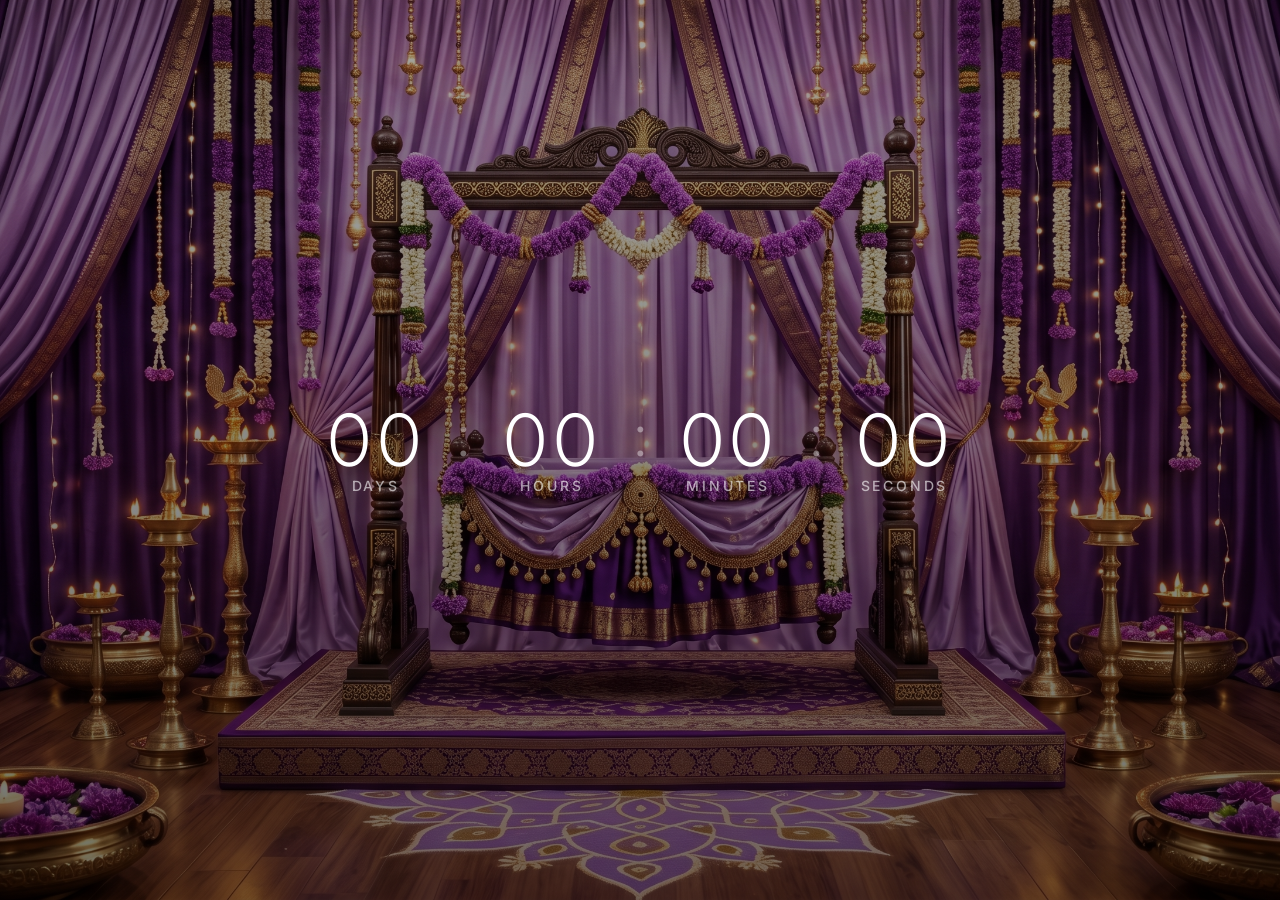
<file: index.html>
<!DOCTYPE html><html lang="en"><head><meta charSet="utf-8"/><meta name="viewport" content="width=device-width, initial-scale=1"/><link rel="stylesheet" href="/_next/static/css/b780555a49efec5b.css" data-precedence="next"/><link rel="preload" as="script" fetchPriority="low" href="/_next/static/chunks/webpack-652247fbe7d62228.js"/><script src="/_next/static/chunks/fd9d1056-b11b2651f33aae7f.js" async=""></script><script src="/_next/static/chunks/117-68a967612ebc79ed.js" async=""></script><script src="/_next/static/chunks/main-app-229b9dc24414ade5.js" async=""></script><script src="/_next/static/chunks/app/page-101ba34ef5dcd2e9.js" async=""></script><link rel="preconnect" href="https://fonts.googleapis.com"/><link rel="preconnect" href="https://fonts.gstatic.com" crossorigin="anonymous"/><title>Baby Girl Name Reveal</title><meta name="description" content="A special reveal is coming..."/><link href="https://fonts.googleapis.com/css2?family=Inter:wght@300;400;600;700&amp;family=Playfair+Display:wght@400;600;700&amp;display=swap" rel="stylesheet"/><script src="/_next/static/chunks/polyfills-42372ed130431b0a.js" noModule=""></script></head><body class="min-h-screen"><div class="bg-layer" aria-hidden="true"></div><main class="content-layer flex min-h-screen flex-col items-center justify-center"></main><script src="/_next/static/chunks/webpack-652247fbe7d62228.js" async=""></script><script>(self.__next_f=self.__next_f||[]).push([0]);self.__next_f.push([2,null])</script><script>self.__next_f.push([1,"1:HL[\"/_next/static/css/b780555a49efec5b.css\",\"style\"]\n"])</script><script>self.__next_f.push([1,"2:I[2846,[],\"\"]\n4:I[9107,[],\"ClientPageRoot\"]\n5:I[2011,[\"931\",\"static/chunks/app/page-101ba34ef5dcd2e9.js\"],\"default\",1]\n6:I[4707,[],\"\"]\n7:I[6423,[],\"\"]\n9:I[1060,[],\"\"]\na:[]\n"])</script><script>self.__next_f.push([1,"0:[\"$\",\"$L2\",null,{\"buildId\":\"5L7dd7YP4U2QwZzG8Weh_\",\"assetPrefix\":\"\",\"urlParts\":[\"\",\"\"],\"initialTree\":[\"\",{\"children\":[\"__PAGE__\",{}]},\"$undefined\",\"$undefined\",true],\"initialSeedData\":[\"\",{\"children\":[\"__PAGE__\",{},[[\"$L3\",[\"$\",\"$L4\",null,{\"props\":{\"params\":{},\"searchParams\":{}},\"Component\":\"$5\"}],null],null],null]},[[[[\"$\",\"link\",\"0\",{\"rel\":\"stylesheet\",\"href\":\"/_next/static/css/b780555a49efec5b.css\",\"precedence\":\"next\",\"crossOrigin\":\"$undefined\"}]],[\"$\",\"html\",null,{\"lang\":\"en\",\"children\":[[\"$\",\"head\",null,{\"children\":[[\"$\",\"link\",null,{\"rel\":\"preconnect\",\"href\":\"https://fonts.googleapis.com\"}],[\"$\",\"link\",null,{\"rel\":\"preconnect\",\"href\":\"https://fonts.gstatic.com\",\"crossOrigin\":\"anonymous\"}],[\"$\",\"link\",null,{\"href\":\"https://fonts.googleapis.com/css2?family=Inter:wght@300;400;600;700\u0026family=Playfair+Display:wght@400;600;700\u0026display=swap\",\"rel\":\"stylesheet\"}]]}],[\"$\",\"body\",null,{\"className\":\"min-h-screen\",\"children\":[[\"$\",\"div\",null,{\"className\":\"bg-layer\",\"aria-hidden\":\"true\"}],[\"$\",\"main\",null,{\"className\":\"content-layer flex min-h-screen flex-col items-center justify-center\",\"children\":[\"$\",\"$L6\",null,{\"parallelRouterKey\":\"children\",\"segmentPath\":[\"children\"],\"error\":\"$undefined\",\"errorStyles\":\"$undefined\",\"errorScripts\":\"$undefined\",\"template\":[\"$\",\"$L7\",null,{}],\"templateStyles\":\"$undefined\",\"templateScripts\":\"$undefined\",\"notFound\":[[\"$\",\"title\",null,{\"children\":\"404: This page could not be found.\"}],[\"$\",\"div\",null,{\"style\":{\"fontFamily\":\"system-ui,\\\"Segoe UI\\\",Roboto,Helvetica,Arial,sans-serif,\\\"Apple Color Emoji\\\",\\\"Segoe UI Emoji\\\"\",\"height\":\"100vh\",\"textAlign\":\"center\",\"display\":\"flex\",\"flexDirection\":\"column\",\"alignItems\":\"center\",\"justifyContent\":\"center\"},\"children\":[\"$\",\"div\",null,{\"children\":[[\"$\",\"style\",null,{\"dangerouslySetInnerHTML\":{\"__html\":\"body{color:#000;background:#fff;margin:0}.next-error-h1{border-right:1px solid rgba(0,0,0,.3)}@media (prefers-color-scheme:dark){body{color:#fff;background:#000}.next-error-h1{border-right:1px solid rgba(255,255,255,.3)}}\"}}],[\"$\",\"h1\",null,{\"className\":\"next-error-h1\",\"style\":{\"display\":\"inline-block\",\"margin\":\"0 20px 0 0\",\"padding\":\"0 23px 0 0\",\"fontSize\":24,\"fontWeight\":500,\"verticalAlign\":\"top\",\"lineHeight\":\"49px\"},\"children\":\"404\"}],[\"$\",\"div\",null,{\"style\":{\"display\":\"inline-block\"},\"children\":[\"$\",\"h2\",null,{\"style\":{\"fontSize\":14,\"fontWeight\":400,\"lineHeight\":\"49px\",\"margin\":0},\"children\":\"This page could not be found.\"}]}]]}]}]],\"notFoundStyles\":[]}]}]]}]]}]],null],null],\"couldBeIntercepted\":false,\"initialHead\":[null,\"$L8\"],\"globalErrorComponent\":\"$9\",\"missingSlots\":\"$Wa\"}]\n"])</script><script>self.__next_f.push([1,"8:[[\"$\",\"meta\",\"0\",{\"name\":\"viewport\",\"content\":\"width=device-width, initial-scale=1\"}],[\"$\",\"meta\",\"1\",{\"charSet\":\"utf-8\"}],[\"$\",\"title\",\"2\",{\"children\":\"Baby Girl Name Reveal\"}],[\"$\",\"meta\",\"3\",{\"name\":\"description\",\"content\":\"A special reveal is coming...\"}]]\n3:null\n"])</script></body></html>
</file>
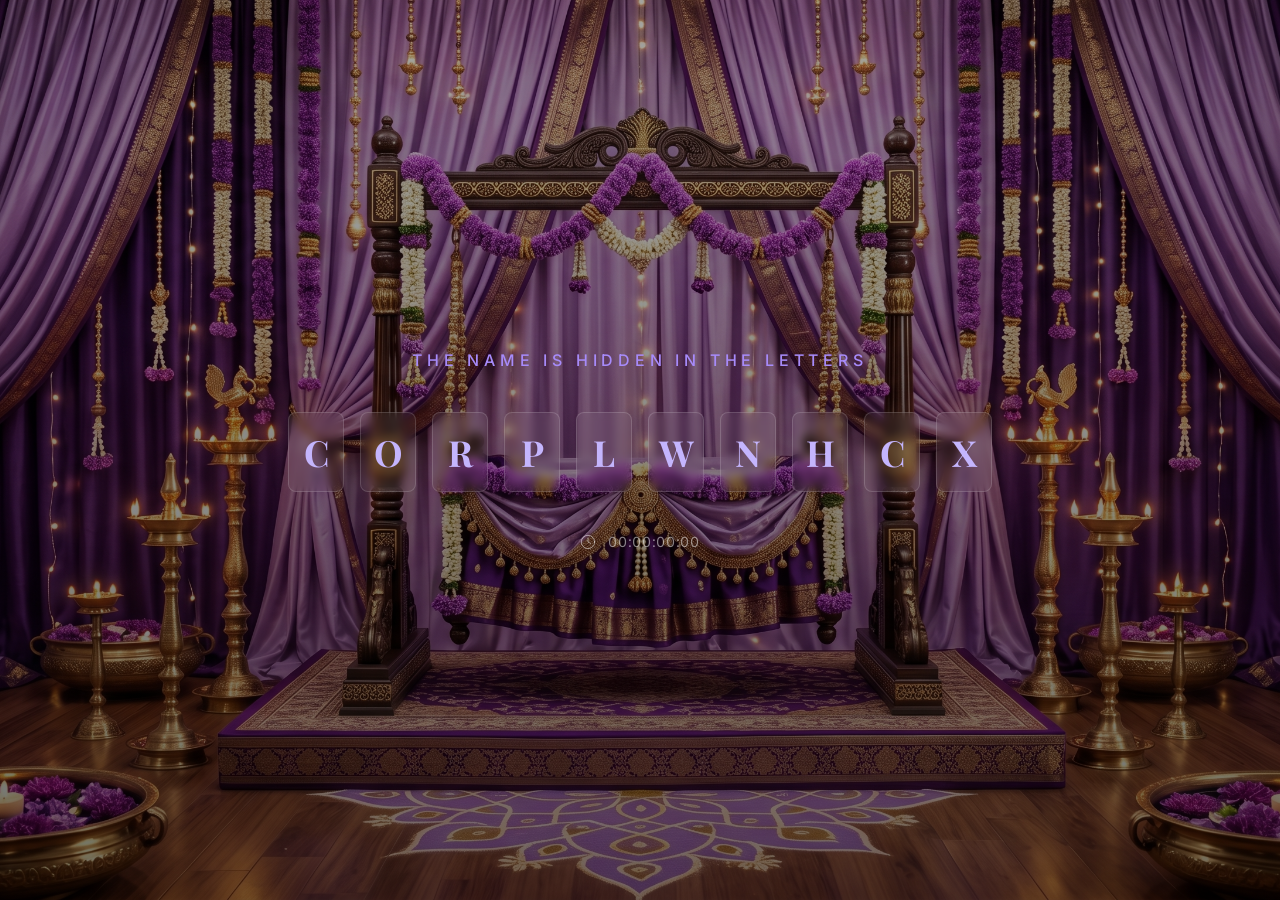
<file: jumble.html>
<!DOCTYPE html><html lang="en"><head><meta charSet="utf-8"/><meta name="viewport" content="width=device-width, initial-scale=1"/><link rel="stylesheet" href="/_next/static/css/b780555a49efec5b.css" data-precedence="next"/><link rel="preload" as="script" fetchPriority="low" href="/_next/static/chunks/webpack-652247fbe7d62228.js"/><script src="/_next/static/chunks/fd9d1056-b11b2651f33aae7f.js" async=""></script><script src="/_next/static/chunks/117-68a967612ebc79ed.js" async=""></script><script src="/_next/static/chunks/main-app-229b9dc24414ade5.js" async=""></script><script src="/_next/static/chunks/247-3ddd39d02baec0d8.js" async=""></script><script src="/_next/static/chunks/app/jumble/page-856ef9e191a1c70a.js" async=""></script><link rel="preconnect" href="https://fonts.googleapis.com"/><link rel="preconnect" href="https://fonts.gstatic.com" crossorigin="anonymous"/><title>Baby Girl Name Reveal</title><meta name="description" content="A special reveal is coming..."/><link href="https://fonts.googleapis.com/css2?family=Inter:wght@300;400;600;700&amp;family=Playfair+Display:wght@400;600;700&amp;display=swap" rel="stylesheet"/><script src="/_next/static/chunks/polyfills-42372ed130431b0a.js" noModule=""></script></head><body class="min-h-screen"><div class="bg-layer" aria-hidden="true"></div><main class="content-layer flex min-h-screen flex-col items-center justify-center"><div class="flex flex-col items-center justify-center gap-8 px-4"><div class="flex flex-col items-center gap-10"><p class="font-timer text-sm font-medium uppercase tracking-[0.3em] text-primary-light md:text-base">The name is hidden in the letters</p><div class="flex flex-wrap items-center justify-center gap-2 md:gap-4"><div class="flex h-14 w-10 items-center justify-center rounded-lg border border-white/15 bg-white/5 backdrop-blur-sm md:h-20 md:w-14" style="color:#c4b5fd;text-shadow:none;transform:none"><span class="font-name text-2xl font-bold text-inherit md:text-4xl">S</span></div><div class="flex h-14 w-10 items-center justify-center rounded-lg border border-white/15 bg-white/5 backdrop-blur-sm md:h-20 md:w-14" style="color:#c4b5fd;text-shadow:none;transform:none"><span class="font-name text-2xl font-bold text-inherit md:text-4xl">M</span></div><div class="flex h-14 w-10 items-center justify-center rounded-lg border border-white/15 bg-white/5 backdrop-blur-sm md:h-20 md:w-14" style="color:#c4b5fd;text-shadow:none;transform:none"><span class="font-name text-2xl font-bold text-inherit md:text-4xl">O</span></div><div class="flex h-14 w-10 items-center justify-center rounded-lg border border-white/15 bg-white/5 backdrop-blur-sm md:h-20 md:w-14" style="color:#c4b5fd;text-shadow:none;transform:none"><span class="font-name text-2xl font-bold text-inherit md:text-4xl">O</span></div><div class="flex h-14 w-10 items-center justify-center rounded-lg border border-white/15 bg-white/5 backdrop-blur-sm md:h-20 md:w-14" style="color:#c4b5fd;text-shadow:none;transform:none"><span class="font-name text-2xl font-bold text-inherit md:text-4xl">B</span></div><div class="flex h-14 w-10 items-center justify-center rounded-lg border border-white/15 bg-white/5 backdrop-blur-sm md:h-20 md:w-14" style="color:#c4b5fd;text-shadow:none;transform:none"><span class="font-name text-2xl font-bold text-inherit md:text-4xl">V</span></div><div class="flex h-14 w-10 items-center justify-center rounded-lg border border-white/15 bg-white/5 backdrop-blur-sm md:h-20 md:w-14" style="color:#c4b5fd;text-shadow:none;transform:none"><span class="font-name text-2xl font-bold text-inherit md:text-4xl">J</span></div><div class="flex h-14 w-10 items-center justify-center rounded-lg border border-white/15 bg-white/5 backdrop-blur-sm md:h-20 md:w-14" style="color:#c4b5fd;text-shadow:none;transform:none"><span class="font-name text-2xl font-bold text-inherit md:text-4xl">O</span></div><div class="flex h-14 w-10 items-center justify-center rounded-lg border border-white/15 bg-white/5 backdrop-blur-sm md:h-20 md:w-14" style="color:#c4b5fd;text-shadow:none;transform:none"><span class="font-name text-2xl font-bold text-inherit md:text-4xl">J</span></div><div class="flex h-14 w-10 items-center justify-center rounded-lg border border-white/15 bg-white/5 backdrop-blur-sm md:h-20 md:w-14" style="color:#c4b5fd;text-shadow:none;transform:none"><span class="font-name text-2xl font-bold text-inherit md:text-4xl">W</span></div></div><div class="flex items-center gap-3 font-timer text-white/50"><svg class="h-4 w-4" fill="none" viewBox="0 0 24 24" stroke="currentColor" stroke-width="1.5"><path stroke-linecap="round" stroke-linejoin="round" d="M12 6v6l4 2m6-2a10 10 0 11-20 0 10 10 0 0120 0z"></path></svg><span class="text-sm tabular-nums tracking-wider">00<!-- -->:<!-- -->00<!-- -->:<!-- -->00<!-- -->:<!-- -->00</span></div></div></div></main><script src="/_next/static/chunks/webpack-652247fbe7d62228.js" async=""></script><script>(self.__next_f=self.__next_f||[]).push([0]);self.__next_f.push([2,null])</script><script>self.__next_f.push([1,"1:HL[\"/_next/static/css/b780555a49efec5b.css\",\"style\"]\n"])</script><script>self.__next_f.push([1,"2:I[2846,[],\"\"]\n4:I[9107,[],\"ClientPageRoot\"]\n5:I[7239,[\"247\",\"static/chunks/247-3ddd39d02baec0d8.js\",\"649\",\"static/chunks/app/jumble/page-856ef9e191a1c70a.js\"],\"default\",1]\n6:I[4707,[],\"\"]\n7:I[6423,[],\"\"]\n9:I[1060,[],\"\"]\na:[]\n"])</script><script>self.__next_f.push([1,"0:[\"$\",\"$L2\",null,{\"buildId\":\"5L7dd7YP4U2QwZzG8Weh_\",\"assetPrefix\":\"\",\"urlParts\":[\"\",\"jumble\"],\"initialTree\":[\"\",{\"children\":[\"jumble\",{\"children\":[\"__PAGE__\",{}]}]},\"$undefined\",\"$undefined\",true],\"initialSeedData\":[\"\",{\"children\":[\"jumble\",{\"children\":[\"__PAGE__\",{},[[\"$L3\",[\"$\",\"$L4\",null,{\"props\":{\"params\":{},\"searchParams\":{}},\"Component\":\"$5\"}],null],null],null]},[null,[\"$\",\"$L6\",null,{\"parallelRouterKey\":\"children\",\"segmentPath\":[\"children\",\"jumble\",\"children\"],\"error\":\"$undefined\",\"errorStyles\":\"$undefined\",\"errorScripts\":\"$undefined\",\"template\":[\"$\",\"$L7\",null,{}],\"templateStyles\":\"$undefined\",\"templateScripts\":\"$undefined\",\"notFound\":\"$undefined\",\"notFoundStyles\":\"$undefined\"}]],null]},[[[[\"$\",\"link\",\"0\",{\"rel\":\"stylesheet\",\"href\":\"/_next/static/css/b780555a49efec5b.css\",\"precedence\":\"next\",\"crossOrigin\":\"$undefined\"}]],[\"$\",\"html\",null,{\"lang\":\"en\",\"children\":[[\"$\",\"head\",null,{\"children\":[[\"$\",\"link\",null,{\"rel\":\"preconnect\",\"href\":\"https://fonts.googleapis.com\"}],[\"$\",\"link\",null,{\"rel\":\"preconnect\",\"href\":\"https://fonts.gstatic.com\",\"crossOrigin\":\"anonymous\"}],[\"$\",\"link\",null,{\"href\":\"https://fonts.googleapis.com/css2?family=Inter:wght@300;400;600;700\u0026family=Playfair+Display:wght@400;600;700\u0026display=swap\",\"rel\":\"stylesheet\"}]]}],[\"$\",\"body\",null,{\"className\":\"min-h-screen\",\"children\":[[\"$\",\"div\",null,{\"className\":\"bg-layer\",\"aria-hidden\":\"true\"}],[\"$\",\"main\",null,{\"className\":\"content-layer flex min-h-screen flex-col items-center justify-center\",\"children\":[\"$\",\"$L6\",null,{\"parallelRouterKey\":\"children\",\"segmentPath\":[\"children\"],\"error\":\"$undefined\",\"errorStyles\":\"$undefined\",\"errorScripts\":\"$undefined\",\"template\":[\"$\",\"$L7\",null,{}],\"templateStyles\":\"$undefined\",\"templateScripts\":\"$undefined\",\"notFound\":[[\"$\",\"title\",null,{\"children\":\"404: This page could not be found.\"}],[\"$\",\"div\",null,{\"style\":{\"fontFamily\":\"system-ui,\\\"Segoe UI\\\",Roboto,Helvetica,Arial,sans-serif,\\\"Apple Color Emoji\\\",\\\"Segoe UI Emoji\\\"\",\"height\":\"100vh\",\"textAlign\":\"center\",\"display\":\"flex\",\"flexDirection\":\"column\",\"alignItems\":\"center\",\"justifyContent\":\"center\"},\"children\":[\"$\",\"div\",null,{\"children\":[[\"$\",\"style\",null,{\"dangerouslySetInnerHTML\":{\"__html\":\"body{color:#000;background:#fff;margin:0}.next-error-h1{border-right:1px solid rgba(0,0,0,.3)}@media (prefers-color-scheme:dark){body{color:#fff;background:#000}.next-error-h1{border-right:1px solid rgba(255,255,255,.3)}}\"}}],[\"$\",\"h1\",null,{\"className\":\"next-error-h1\",\"style\":{\"display\":\"inline-block\",\"margin\":\"0 20px 0 0\",\"padding\":\"0 23px 0 0\",\"fontSize\":24,\"fontWeight\":500,\"verticalAlign\":\"top\",\"lineHeight\":\"49px\"},\"children\":\"404\"}],[\"$\",\"div\",null,{\"style\":{\"display\":\"inline-block\"},\"children\":[\"$\",\"h2\",null,{\"style\":{\"fontSize\":14,\"fontWeight\":400,\"lineHeight\":\"49px\",\"margin\":0},\"children\":\"This page could not be found.\"}]}]]}]}]],\"notFoundStyles\":[]}]}]]}]]}]],null],null],\"couldBeIntercepted\":false,\"initialHead\":[null,\"$L8\"],\"globalErrorComponent\":\"$9\",\"missingSlots\":\"$Wa\"}]\n"])</script><script>self.__next_f.push([1,"8:[[\"$\",\"meta\",\"0\",{\"name\":\"viewport\",\"content\":\"width=device-width, initial-scale=1\"}],[\"$\",\"meta\",\"1\",{\"charSet\":\"utf-8\"}],[\"$\",\"title\",\"2\",{\"children\":\"Baby Girl Name Reveal\"}],[\"$\",\"meta\",\"3\",{\"name\":\"description\",\"content\":\"A special reveal is coming...\"}]]\n3:null\n"])</script></body></html>
</file>
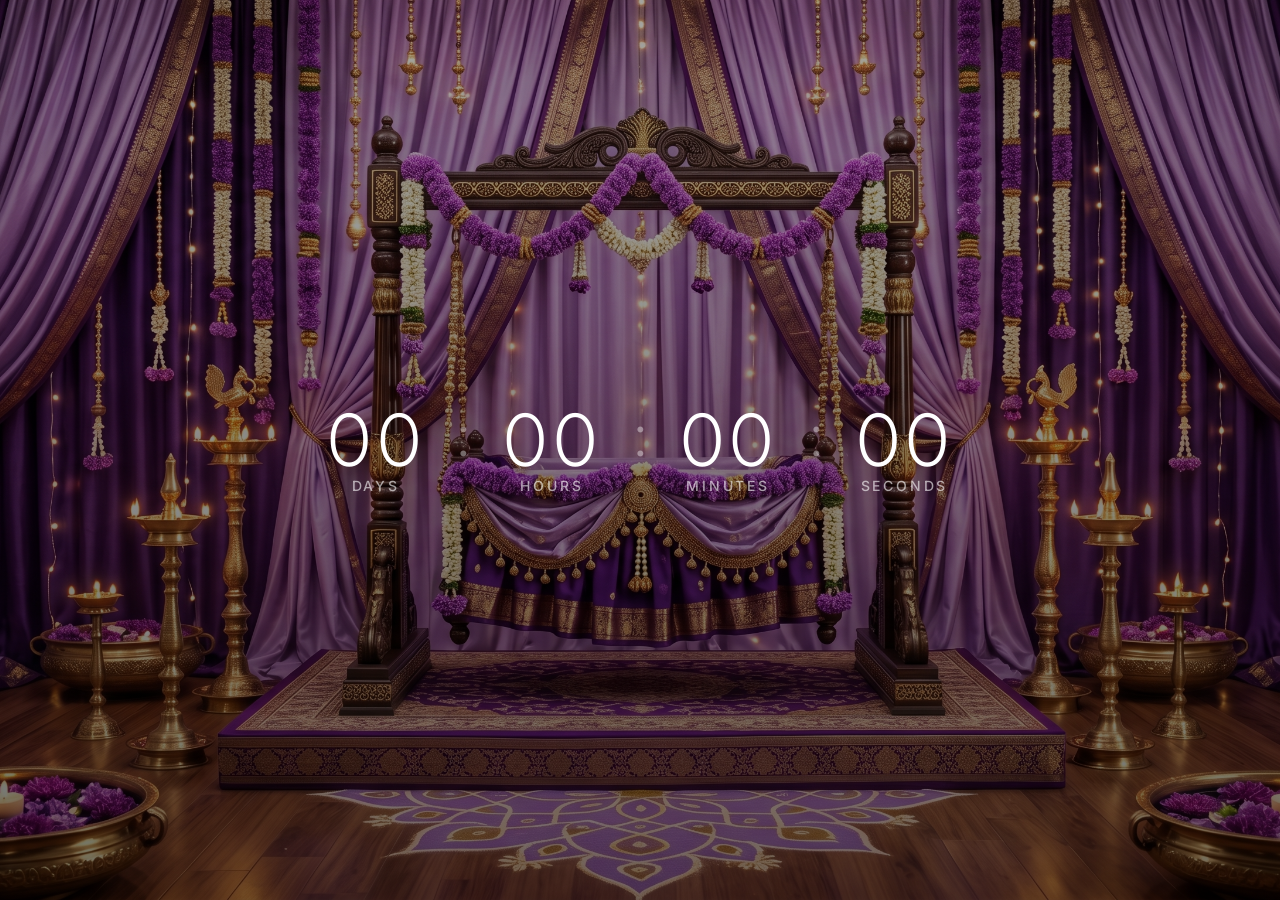
<file: reveal.html>
<!DOCTYPE html><html lang="en"><head><meta charSet="utf-8"/><meta name="viewport" content="width=device-width, initial-scale=1"/><link rel="stylesheet" href="/_next/static/css/b780555a49efec5b.css" data-precedence="next"/><link rel="preload" as="script" fetchPriority="low" href="/_next/static/chunks/webpack-652247fbe7d62228.js"/><script src="/_next/static/chunks/fd9d1056-b11b2651f33aae7f.js" async=""></script><script src="/_next/static/chunks/117-68a967612ebc79ed.js" async=""></script><script src="/_next/static/chunks/main-app-229b9dc24414ade5.js" async=""></script><script src="/_next/static/chunks/247-3ddd39d02baec0d8.js" async=""></script><script src="/_next/static/chunks/app/reveal/page-139391ea5ed6b4d3.js" async=""></script><link rel="preconnect" href="https://fonts.googleapis.com"/><link rel="preconnect" href="https://fonts.gstatic.com" crossorigin="anonymous"/><title>Baby Girl Name Reveal</title><meta name="description" content="A special reveal is coming..."/><link href="https://fonts.googleapis.com/css2?family=Inter:wght@300;400;600;700&amp;family=Playfair+Display:wght@400;600;700&amp;display=swap" rel="stylesheet"/><script src="/_next/static/chunks/polyfills-42372ed130431b0a.js" noModule=""></script></head><body class="min-h-screen"><div class="bg-layer" aria-hidden="true"></div><main class="content-layer flex min-h-screen flex-col items-center justify-center"><div class="flex flex-col items-center justify-center gap-8 px-4"><div class="flex gap-4 md:gap-8"><div class="flex flex-col items-center"><span class="font-timer text-5xl font-light tracking-wider text-white tabular-nums md:text-7xl">00</span><span class="font-timer text-xs font-medium uppercase tracking-[0.2em] text-white/60 md:text-sm">Days</span></div><span class="font-timer text-4xl font-light text-white/40 md:text-6xl">:</span><div class="flex flex-col items-center"><span class="font-timer text-5xl font-light tracking-wider text-white tabular-nums md:text-7xl">00</span><span class="font-timer text-xs font-medium uppercase tracking-[0.2em] text-white/60 md:text-sm">Hours</span></div><span class="font-timer text-4xl font-light text-white/40 md:text-6xl">:</span><div class="flex flex-col items-center"><span class="font-timer text-5xl font-light tracking-wider text-white tabular-nums md:text-7xl">00</span><span class="font-timer text-xs font-medium uppercase tracking-[0.2em] text-white/60 md:text-sm">Minutes</span></div><span class="font-timer text-4xl font-light text-white/40 md:text-6xl">:</span><div class="flex flex-col items-center"><span class="font-timer text-5xl font-light tracking-wider text-white tabular-nums md:text-7xl">00</span><span class="font-timer text-xs font-medium uppercase tracking-[0.2em] text-white/60 md:text-sm">Seconds</span></div></div></div></main><script src="/_next/static/chunks/webpack-652247fbe7d62228.js" async=""></script><script>(self.__next_f=self.__next_f||[]).push([0]);self.__next_f.push([2,null])</script><script>self.__next_f.push([1,"1:HL[\"/_next/static/css/b780555a49efec5b.css\",\"style\"]\n"])</script><script>self.__next_f.push([1,"2:I[2846,[],\"\"]\n4:I[9107,[],\"ClientPageRoot\"]\n5:I[3181,[\"247\",\"static/chunks/247-3ddd39d02baec0d8.js\",\"767\",\"static/chunks/app/reveal/page-139391ea5ed6b4d3.js\"],\"default\",1]\n6:I[4707,[],\"\"]\n7:I[6423,[],\"\"]\n9:I[1060,[],\"\"]\na:[]\n"])</script><script>self.__next_f.push([1,"0:[\"$\",\"$L2\",null,{\"buildId\":\"5L7dd7YP4U2QwZzG8Weh_\",\"assetPrefix\":\"\",\"urlParts\":[\"\",\"reveal\"],\"initialTree\":[\"\",{\"children\":[\"reveal\",{\"children\":[\"__PAGE__\",{}]}]},\"$undefined\",\"$undefined\",true],\"initialSeedData\":[\"\",{\"children\":[\"reveal\",{\"children\":[\"__PAGE__\",{},[[\"$L3\",[\"$\",\"$L4\",null,{\"props\":{\"params\":{},\"searchParams\":{}},\"Component\":\"$5\"}],null],null],null]},[null,[\"$\",\"$L6\",null,{\"parallelRouterKey\":\"children\",\"segmentPath\":[\"children\",\"reveal\",\"children\"],\"error\":\"$undefined\",\"errorStyles\":\"$undefined\",\"errorScripts\":\"$undefined\",\"template\":[\"$\",\"$L7\",null,{}],\"templateStyles\":\"$undefined\",\"templateScripts\":\"$undefined\",\"notFound\":\"$undefined\",\"notFoundStyles\":\"$undefined\"}]],null]},[[[[\"$\",\"link\",\"0\",{\"rel\":\"stylesheet\",\"href\":\"/_next/static/css/b780555a49efec5b.css\",\"precedence\":\"next\",\"crossOrigin\":\"$undefined\"}]],[\"$\",\"html\",null,{\"lang\":\"en\",\"children\":[[\"$\",\"head\",null,{\"children\":[[\"$\",\"link\",null,{\"rel\":\"preconnect\",\"href\":\"https://fonts.googleapis.com\"}],[\"$\",\"link\",null,{\"rel\":\"preconnect\",\"href\":\"https://fonts.gstatic.com\",\"crossOrigin\":\"anonymous\"}],[\"$\",\"link\",null,{\"href\":\"https://fonts.googleapis.com/css2?family=Inter:wght@300;400;600;700\u0026family=Playfair+Display:wght@400;600;700\u0026display=swap\",\"rel\":\"stylesheet\"}]]}],[\"$\",\"body\",null,{\"className\":\"min-h-screen\",\"children\":[[\"$\",\"div\",null,{\"className\":\"bg-layer\",\"aria-hidden\":\"true\"}],[\"$\",\"main\",null,{\"className\":\"content-layer flex min-h-screen flex-col items-center justify-center\",\"children\":[\"$\",\"$L6\",null,{\"parallelRouterKey\":\"children\",\"segmentPath\":[\"children\"],\"error\":\"$undefined\",\"errorStyles\":\"$undefined\",\"errorScripts\":\"$undefined\",\"template\":[\"$\",\"$L7\",null,{}],\"templateStyles\":\"$undefined\",\"templateScripts\":\"$undefined\",\"notFound\":[[\"$\",\"title\",null,{\"children\":\"404: This page could not be found.\"}],[\"$\",\"div\",null,{\"style\":{\"fontFamily\":\"system-ui,\\\"Segoe UI\\\",Roboto,Helvetica,Arial,sans-serif,\\\"Apple Color Emoji\\\",\\\"Segoe UI Emoji\\\"\",\"height\":\"100vh\",\"textAlign\":\"center\",\"display\":\"flex\",\"flexDirection\":\"column\",\"alignItems\":\"center\",\"justifyContent\":\"center\"},\"children\":[\"$\",\"div\",null,{\"children\":[[\"$\",\"style\",null,{\"dangerouslySetInnerHTML\":{\"__html\":\"body{color:#000;background:#fff;margin:0}.next-error-h1{border-right:1px solid rgba(0,0,0,.3)}@media (prefers-color-scheme:dark){body{color:#fff;background:#000}.next-error-h1{border-right:1px solid rgba(255,255,255,.3)}}\"}}],[\"$\",\"h1\",null,{\"className\":\"next-error-h1\",\"style\":{\"display\":\"inline-block\",\"margin\":\"0 20px 0 0\",\"padding\":\"0 23px 0 0\",\"fontSize\":24,\"fontWeight\":500,\"verticalAlign\":\"top\",\"lineHeight\":\"49px\"},\"children\":\"404\"}],[\"$\",\"div\",null,{\"style\":{\"display\":\"inline-block\"},\"children\":[\"$\",\"h2\",null,{\"style\":{\"fontSize\":14,\"fontWeight\":400,\"lineHeight\":\"49px\",\"margin\":0},\"children\":\"This page could not be found.\"}]}]]}]}]],\"notFoundStyles\":[]}]}]]}]]}]],null],null],\"couldBeIntercepted\":false,\"initialHead\":[null,\"$L8\"],\"globalErrorComponent\":\"$9\",\"missingSlots\":\"$Wa\"}]\n"])</script><script>self.__next_f.push([1,"8:[[\"$\",\"meta\",\"0\",{\"name\":\"viewport\",\"content\":\"width=device-width, initial-scale=1\"}],[\"$\",\"meta\",\"1\",{\"charSet\":\"utf-8\"}],[\"$\",\"title\",\"2\",{\"children\":\"Baby Girl Name Reveal\"}],[\"$\",\"meta\",\"3\",{\"name\":\"description\",\"content\":\"A special reveal is coming...\"}]]\n3:null\n"])</script></body></html>
</file>
<file: _next/static/css/b780555a49efec5b.css>
*,:after,:before{--tw-border-spacing-x:0;--tw-border-spacing-y:0;--tw-translate-x:0;--tw-translate-y:0;--tw-rotate:0;--tw-skew-x:0;--tw-skew-y:0;--tw-scale-x:1;--tw-scale-y:1;--tw-pan-x: ;--tw-pan-y: ;--tw-pinch-zoom: ;--tw-scroll-snap-strictness:proximity;--tw-gradient-from-position: ;--tw-gradient-via-position: ;--tw-gradient-to-position: ;--tw-ordinal: ;--tw-slashed-zero: ;--tw-numeric-figure: ;--tw-numeric-spacing: ;--tw-numeric-fraction: ;--tw-ring-inset: ;--tw-ring-offset-width:0px;--tw-ring-offset-color:#fff;--tw-ring-color:rgba(59,130,246,.5);--tw-ring-offset-shadow:0 0 #0000;--tw-ring-shadow:0 0 #0000;--tw-shadow:0 0 #0000;--tw-shadow-colored:0 0 #0000;--tw-blur: ;--tw-brightness: ;--tw-contrast: ;--tw-grayscale: ;--tw-hue-rotate: ;--tw-invert: ;--tw-saturate: ;--tw-sepia: ;--tw-drop-shadow: ;--tw-backdrop-blur: ;--tw-backdrop-brightness: ;--tw-backdrop-contrast: ;--tw-backdrop-grayscale: ;--tw-backdrop-hue-rotate: ;--tw-backdrop-invert: ;--tw-backdrop-opacity: ;--tw-backdrop-saturate: ;--tw-backdrop-sepia: ;--tw-contain-size: ;--tw-contain-layout: ;--tw-contain-paint: ;--tw-contain-style: }::backdrop{--tw-border-spacing-x:0;--tw-border-spacing-y:0;--tw-translate-x:0;--tw-translate-y:0;--tw-rotate:0;--tw-skew-x:0;--tw-skew-y:0;--tw-scale-x:1;--tw-scale-y:1;--tw-pan-x: ;--tw-pan-y: ;--tw-pinch-zoom: ;--tw-scroll-snap-strictness:proximity;--tw-gradient-from-position: ;--tw-gradient-via-position: ;--tw-gradient-to-position: ;--tw-ordinal: ;--tw-slashed-zero: ;--tw-numeric-figure: ;--tw-numeric-spacing: ;--tw-numeric-fraction: ;--tw-ring-inset: ;--tw-ring-offset-width:0px;--tw-ring-offset-color:#fff;--tw-ring-color:rgba(59,130,246,.5);--tw-ring-offset-shadow:0 0 #0000;--tw-ring-shadow:0 0 #0000;--tw-shadow:0 0 #0000;--tw-shadow-colored:0 0 #0000;--tw-blur: ;--tw-brightness: ;--tw-contrast: ;--tw-grayscale: ;--tw-hue-rotate: ;--tw-invert: ;--tw-saturate: ;--tw-sepia: ;--tw-drop-shadow: ;--tw-backdrop-blur: ;--tw-backdrop-brightness: ;--tw-backdrop-contrast: ;--tw-backdrop-grayscale: ;--tw-backdrop-hue-rotate: ;--tw-backdrop-invert: ;--tw-backdrop-opacity: ;--tw-backdrop-saturate: ;--tw-backdrop-sepia: ;--tw-contain-size: ;--tw-contain-layout: ;--tw-contain-paint: ;--tw-contain-style: }/*
! tailwindcss v3.4.19 | MIT License | https://tailwindcss.com
*/*,:after,:before{box-sizing:border-box;border:0 solid #e5e7eb}:after,:before{--tw-content:""}:host,html{line-height:1.5;-webkit-text-size-adjust:100%;-moz-tab-size:4;-o-tab-size:4;tab-size:4;font-family:ui-sans-serif,system-ui,sans-serif,Apple Color Emoji,Segoe UI Emoji,Segoe UI Symbol,Noto Color Emoji;font-feature-settings:normal;font-variation-settings:normal;-webkit-tap-highlight-color:transparent}body{margin:0;line-height:inherit}hr{height:0;color:inherit;border-top-width:1px}abbr:where([title]){-webkit-text-decoration:underline dotted;text-decoration:underline dotted}h1,h2,h3,h4,h5,h6{font-size:inherit;font-weight:inherit}a{color:inherit;text-decoration:inherit}b,strong{font-weight:bolder}code,kbd,pre,samp{font-family:ui-monospace,SFMono-Regular,Menlo,Monaco,Consolas,Liberation Mono,Courier New,monospace;font-feature-settings:normal;font-variation-settings:normal;font-size:1em}small{font-size:80%}sub,sup{font-size:75%;line-height:0;position:relative;vertical-align:baseline}sub{bottom:-.25em}sup{top:-.5em}table{text-indent:0;border-color:inherit;border-collapse:collapse}button,input,optgroup,select,textarea{font-family:inherit;font-feature-settings:inherit;font-variation-settings:inherit;font-size:100%;font-weight:inherit;line-height:inherit;letter-spacing:inherit;color:inherit;margin:0;padding:0}button,select{text-transform:none}button,input:where([type=button]),input:where([type=reset]),input:where([type=submit]){-webkit-appearance:button;background-color:transparent;background-image:none}:-moz-focusring{outline:auto}:-moz-ui-invalid{box-shadow:none}progress{vertical-align:baseline}::-webkit-inner-spin-button,::-webkit-outer-spin-button{height:auto}[type=search]{-webkit-appearance:textfield;outline-offset:-2px}::-webkit-search-decoration{-webkit-appearance:none}::-webkit-file-upload-button{-webkit-appearance:button;font:inherit}summary{display:list-item}blockquote,dd,dl,figure,h1,h2,h3,h4,h5,h6,hr,p,pre{margin:0}fieldset{margin:0}fieldset,legend{padding:0}menu,ol,ul{list-style:none;margin:0;padding:0}dialog{padding:0}textarea{resize:vertical}input::-moz-placeholder,textarea::-moz-placeholder{opacity:1;color:#9ca3af}input::placeholder,textarea::placeholder{opacity:1;color:#9ca3af}[role=button],button{cursor:pointer}:disabled{cursor:default}audio,canvas,embed,iframe,img,object,svg,video{display:block;vertical-align:middle}img,video{max-width:100%;height:auto}[hidden]:where(:not([hidden=until-found])){display:none}.flex{display:flex}.hidden{display:none}.h-14{height:3.5rem}.h-4{height:1rem}.min-h-screen{min-height:100vh}.w-10{width:2.5rem}.w-4{width:1rem}.flex-col{flex-direction:column}.flex-wrap{flex-wrap:wrap}.items-center{align-items:center}.justify-center{justify-content:center}.gap-10{gap:2.5rem}.gap-2{gap:.5rem}.gap-3{gap:.75rem}.gap-4{gap:1rem}.gap-6{gap:1.5rem}.gap-8{gap:2rem}.rounded-lg{border-radius:.5rem}.border{border-width:1px}.border-white\/15{border-color:hsla(0,0%,100%,.15)}.bg-white\/5{background-color:hsla(0,0%,100%,.05)}.px-4{padding-left:1rem;padding-right:1rem}.font-name{font-family:Playfair Display,Georgia,serif}.font-timer{font-family:Inter,system-ui,sans-serif}.text-2xl{font-size:1.5rem;line-height:2rem}.text-4xl{font-size:2.25rem;line-height:2.5rem}.text-5xl{font-size:3rem;line-height:1}.text-lg{font-size:1.125rem;line-height:1.75rem}.text-sm{font-size:.875rem;line-height:1.25rem}.text-xs{font-size:.75rem;line-height:1rem}.font-bold{font-weight:700}.font-light{font-weight:300}.font-medium{font-weight:500}.uppercase{text-transform:uppercase}.tabular-nums{--tw-numeric-spacing:tabular-nums;font-variant-numeric:var(--tw-ordinal) var(--tw-slashed-zero) var(--tw-numeric-figure) var(--tw-numeric-spacing) var(--tw-numeric-fraction)}.tracking-\[0\.15em\]{letter-spacing:.15em}.tracking-\[0\.2em\]{letter-spacing:.2em}.tracking-\[0\.3em\]{letter-spacing:.3em}.tracking-wider{letter-spacing:.05em}.text-inherit{color:inherit}.text-primary-light{color:var(--color-primary-light)}.text-white{--tw-text-opacity:1;color:rgb(255 255 255/var(--tw-text-opacity,1))}.text-white\/40{color:hsla(0,0%,100%,.4)}.text-white\/50{color:hsla(0,0%,100%,.5)}.text-white\/60{color:hsla(0,0%,100%,.6)}.text-white\/70{color:hsla(0,0%,100%,.7)}.text-white\/80{color:hsla(0,0%,100%,.8)}.drop-shadow-lg{--tw-drop-shadow:drop-shadow(0 10px 8px rgba(0,0,0,.04)) drop-shadow(0 4px 3px rgba(0,0,0,.1));filter:var(--tw-blur) var(--tw-brightness) var(--tw-contrast) var(--tw-grayscale) var(--tw-hue-rotate) var(--tw-invert) var(--tw-saturate) var(--tw-sepia) var(--tw-drop-shadow)}.backdrop-blur-sm{--tw-backdrop-blur:blur(4px);backdrop-filter:var(--tw-backdrop-blur) var(--tw-backdrop-brightness) var(--tw-backdrop-contrast) var(--tw-backdrop-grayscale) var(--tw-backdrop-hue-rotate) var(--tw-backdrop-invert) var(--tw-backdrop-opacity) var(--tw-backdrop-saturate) var(--tw-backdrop-sepia)}.transition{transition-property:color,background-color,border-color,text-decoration-color,fill,stroke,opacity,box-shadow,transform,filter,backdrop-filter;transition-timing-function:cubic-bezier(.4,0,.2,1);transition-duration:.15s}:root{--color-primary:#7c3aed;--color-primary-light:#a78bfa;--color-primary-dark:#5b21b6}*{box-sizing:border-box}body,html{margin:0;padding:0;height:100%;overflow:hidden}.bg-layer{position:fixed;inset:0;background-image:url(/mobile-bg.png);background-size:cover;background-position:50%;background-repeat:no-repeat;z-index:0}@media (min-width:768px){.bg-layer{background-image:url(/desktop-bg.png)}}.bg-layer:after{content:"";position:absolute;inset:0;background:linear-gradient(180deg,rgba(0,0,0,.35),rgba(0,0,0,.55));z-index:1}.content-layer{position:relative;z-index:2}@media (min-width:768px){.md\:h-20{height:5rem}.md\:w-14{width:3.5rem}.md\:gap-4{gap:1rem}.md\:gap-8{gap:2rem}.md\:text-3xl{font-size:1.875rem;line-height:2.25rem}.md\:text-4xl{font-size:2.25rem;line-height:2.5rem}.md\:text-6xl{font-size:3.75rem;line-height:1}.md\:text-7xl{font-size:4.5rem;line-height:1}.md\:text-8xl{font-size:6rem;line-height:1}.md\:text-base{font-size:1rem;line-height:1.5rem}.md\:text-sm{font-size:.875rem;line-height:1.25rem}.md\:text-xl{font-size:1.25rem;line-height:1.75rem}}
</file>
